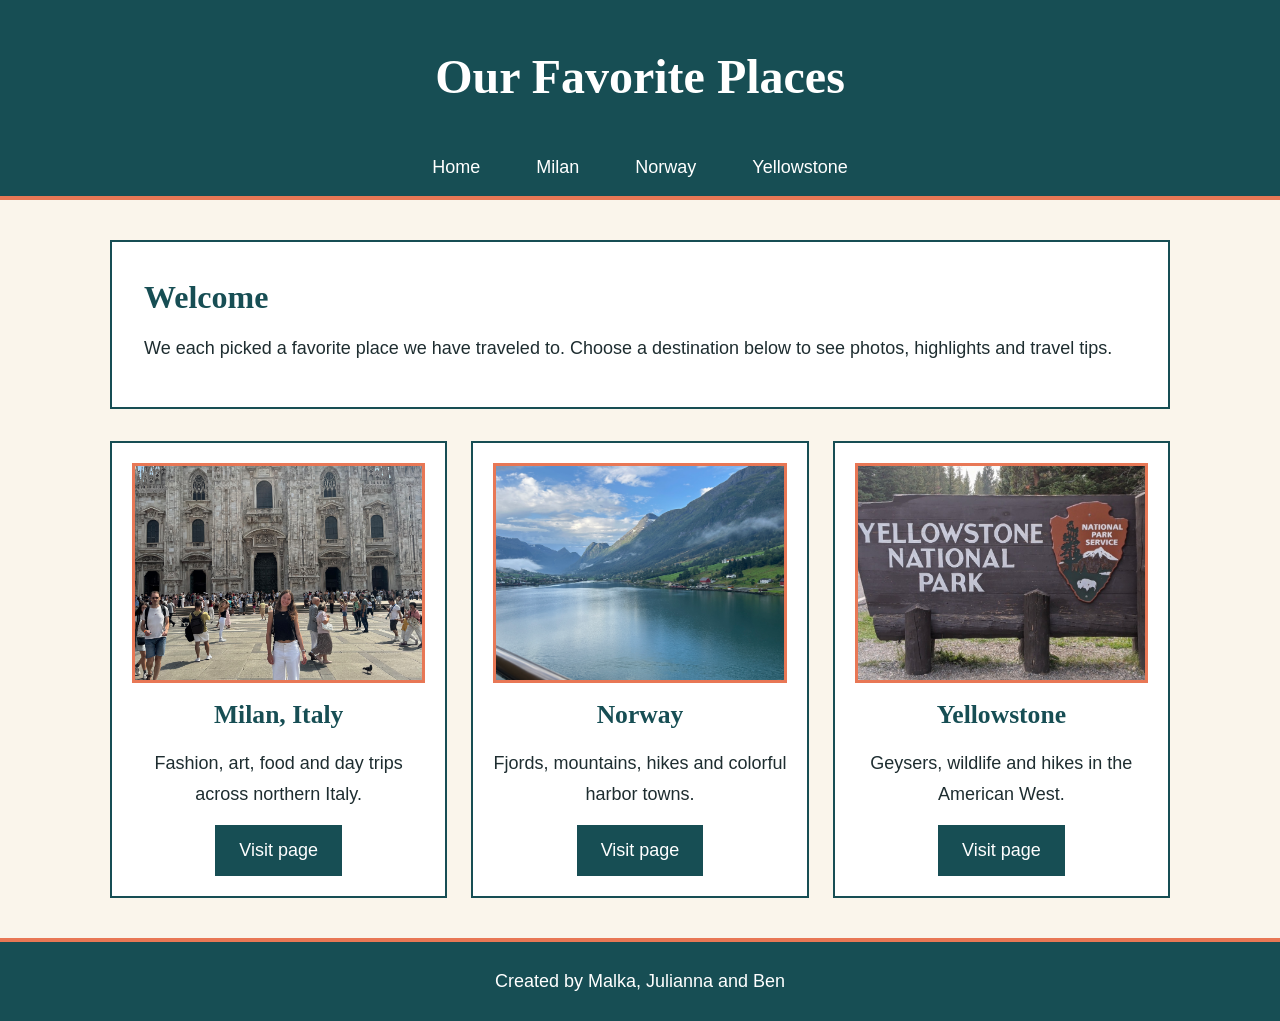
<file: index.html>
<!DOCTYPE html>
<html lang="en">
<head>
    <meta charset="UTF-8">
    <meta name="viewport" content="width=device-width, initial-scale=1.0">
    <title>Our Favorite Places</title>
    <link rel="stylesheet" href="style/home.css">
</head>
<body>
    <header>
        <h1>Our Favorite Places</h1>
        <nav>
            <a href="index.html">Home</a>
            <a href="malka.html">Milan</a>
            <a href="julie.html">Norway</a>
            <a href="ben.html">Yellowstone</a>
        </nav>
    </header>

    <main>
        <section class="intro">
            <h2>Welcome</h2>
            <p>
                We each picked a favorite place we have traveled to.
                Choose a destination below to see photos, highlights and travel tips.
            </p>
        </section>

        <section class="cards">
            <article class="card">
                <img src="images1/duomo.jpeg" alt="Duomo di Milano">
                <h3>Milan, Italy</h3>
                <p>Fashion, art, food and day trips across northern Italy.</p>
                <a href="malka.html">Visit page</a>
            </article>

            <article class="card">
                <img src="images3/IMG_0017.jpg" alt="Norway">
                <h3>Norway</h3>
                <p>Fjords, mountains, hikes and colorful harbor towns.</p>
                <a href="julianna.html">Visit page</a>
            </article>

            <article class="card">
                <img src="images2/IMG_6883.jpg" alt="Yellowstone National Park">
                <h3>Yellowstone</h3>
                <p>Geysers, wildlife and hikes in the American West.</p>
                <a href="ben.html">Visit page</a>
            </article>
        </section>
    </main>

    <footer>
        <p>Created by Malka, Julianna and Ben</p>
    </footer>
</body>
</html>
</file>
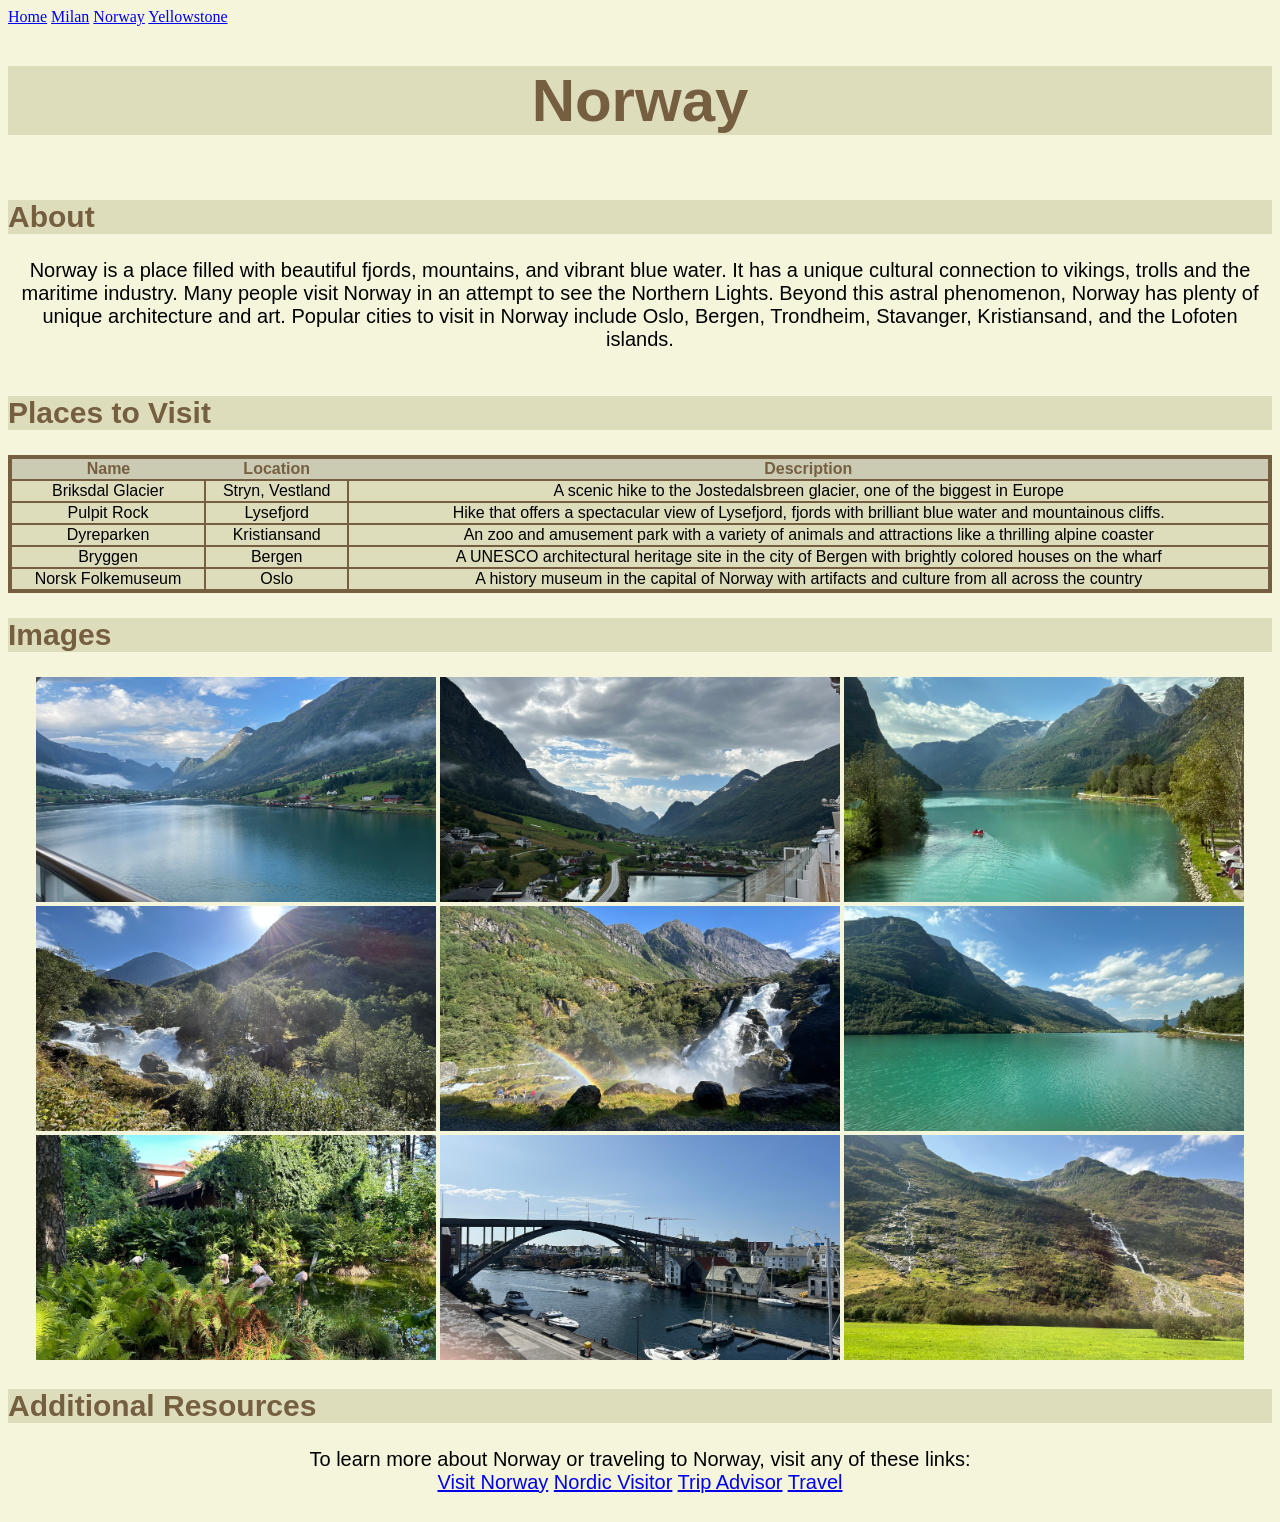
<file: julie.html>
<!DOCTYPE html>
<html lang="en">
<head>
    <meta charset="UTF-8">
    <meta name="viewport" content="width=device-width, initial-scale=1.0">
    <link rel="stylesheet" href="style/style2.css">
    <title>Norway</title>
</head>
<body>
    <nav>
            <a href="index.html">Home</a>
            <a href="malka.html">Milan</a>
            <a href="julie.html">Norway</a>
            <a href="ben.html">Yellowstone</a>
    </nav>

    <h1>Norway</h1>
    <div class="flexbox-container">
        <div id="box1" class="box-common">
            <h2>About</h2>
            <p>
                Norway is a place filled with beautiful fjords, mountains, and 
                vibrant blue water. It has a unique cultural connection to vikings, trolls
                and the maritime industry. Many people visit Norway in an attempt to see the
                Northern Lights. Beyond this astral phenomenon, Norway has plenty of unique
                architecture and art. Popular cities to visit in Norway include 
                Oslo, Bergen, Trondheim, Stavanger, Kristiansand, and the Lofoten islands. 
            </p>
        </div>
        <div id="box2" class="box-common">
            <h2>Places to Visit</h2>
            <table>
                <thead>
                    <tr>
                        <th>Name</th>
                        <th>Location</th>
                        <th>Description</th>
                    </tr>
                </thead>
                <tbody>
                    <tr>
                        <td>Briksdal Glacier</td>
                        <td>Stryn, Vestland</td>
                        <td>A scenic hike to the Jostedalsbreen glacier, one of the biggest in Europe</td>
                    </tr>
                    <tr>
                        <td>Pulpit Rock</td>
                        <td>Lysefjord</td>
                        <td>Hike that offers a spectacular view of Lysefjord, fjords with brilliant blue water and mountainous cliffs.</td>
                    </tr>
                    <tr>
                        <td>Dyreparken</td>
                        <td>Kristiansand</td>
                        <td>An zoo and amusement park with a variety of animals and attractions like a thrilling alpine coaster</td>
                    </tr>
                    <tr>
                        <td>Bryggen</td>
                        <td>Bergen</td>
                        <td>A UNESCO architectural heritage site in the city of Bergen with brightly colored houses on the wharf</td>
                    </tr>
                    <tr>
                        <td>Norsk Folkemuseum</td>
                        <td>Oslo</td>
                        <td>A history museum in the capital of Norway with artifacts and culture from all across the country</td>
                    </tr>
                </tbody>
            </table>
        </div>
        <div id="box3"  class="box-common">
            <h2>Images</h2>
                <img src="images3/IMG_0017.jpg" width = "400">
                <img src="images3/IMG_0028.jpg" width = "400">
                <img src="images3/IMG_0043.jpg" width = "400">
                <img src="images3/IMG_0118.jpg" width = "400">
                <img src="images3/IMG_0150.jpg" width = "400">
                <img src="images3/IMG_0309.jpg" width = "400">
                <img src="images3/IMG_0456.jpg" width = "400">
                <img src="images3/IMG_9880.jpg" width = "400">
                <img src="images3/IMG_0298.jpg" width = "400">
        </div>
        <div id = "box4" class="box-common">
            <h2>Additional Resources</h2>
            <p>
                To learn more about Norway or traveling to Norway,
                visit any of these links:
                <br>
                <a href = "https://www.visitnorway.com">Visit Norway</a>
                <a href = "https://www.nordicvisitor.com">Nordic Visitor</a>
                <a href = "https://www.tripadvisor.com">Trip Advisor</a>
                <a href = "https://travel.state.gov/en/international-travel/travel-advisories/norway.html">Travel</a>
            </p>
        </div>
    </div>
</body>
</html>
</file>
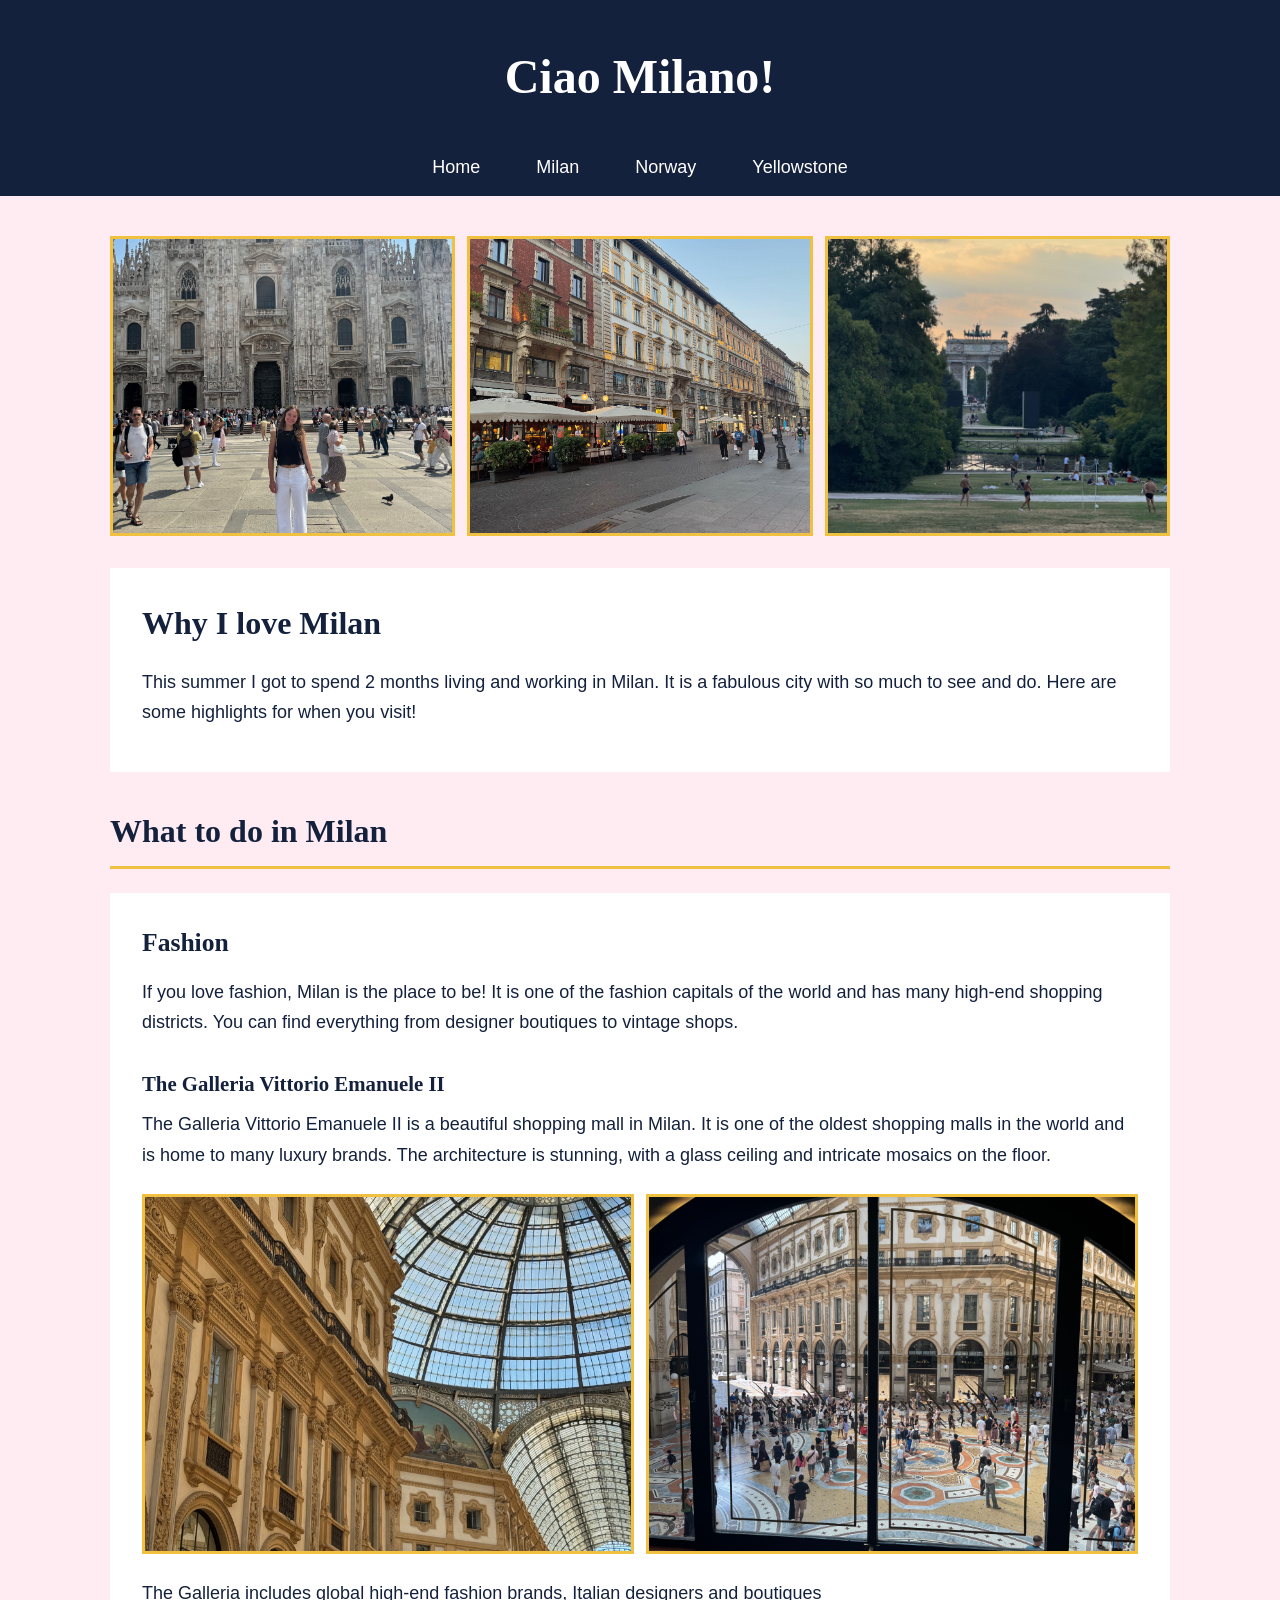
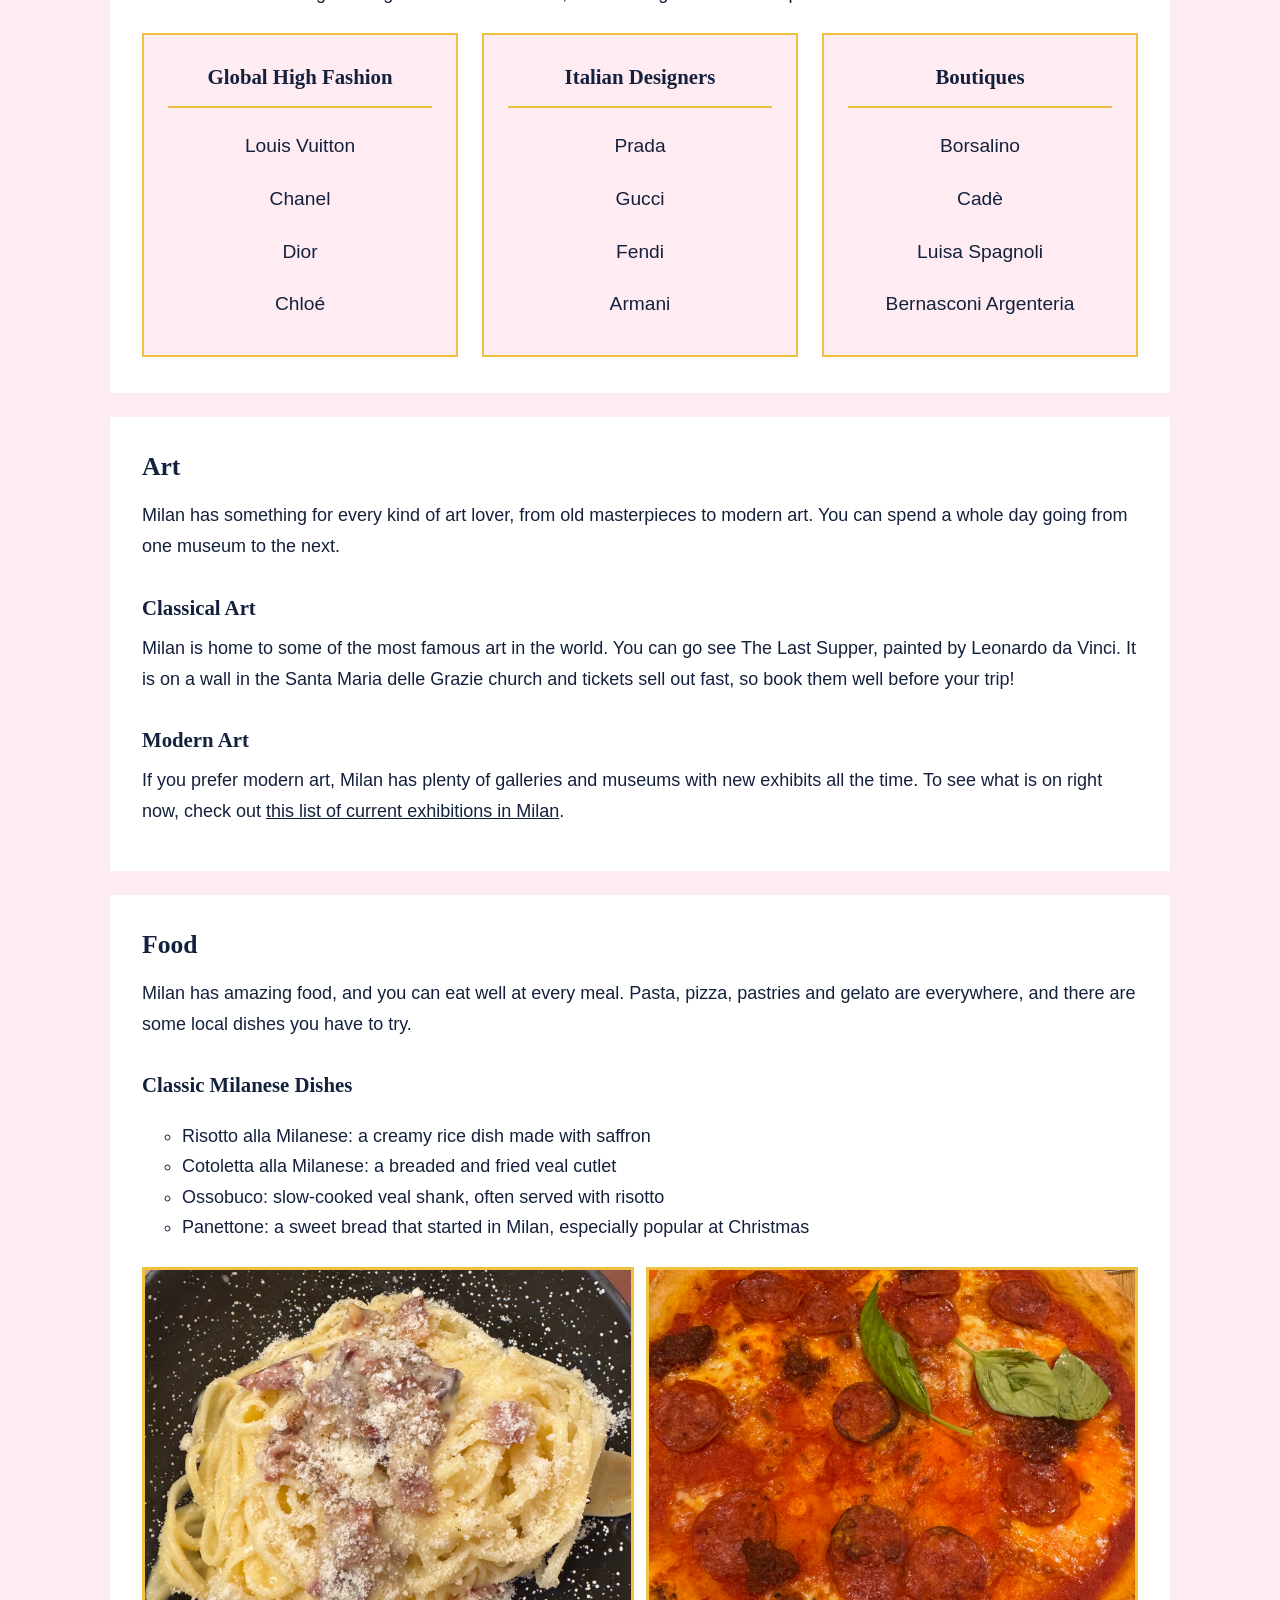
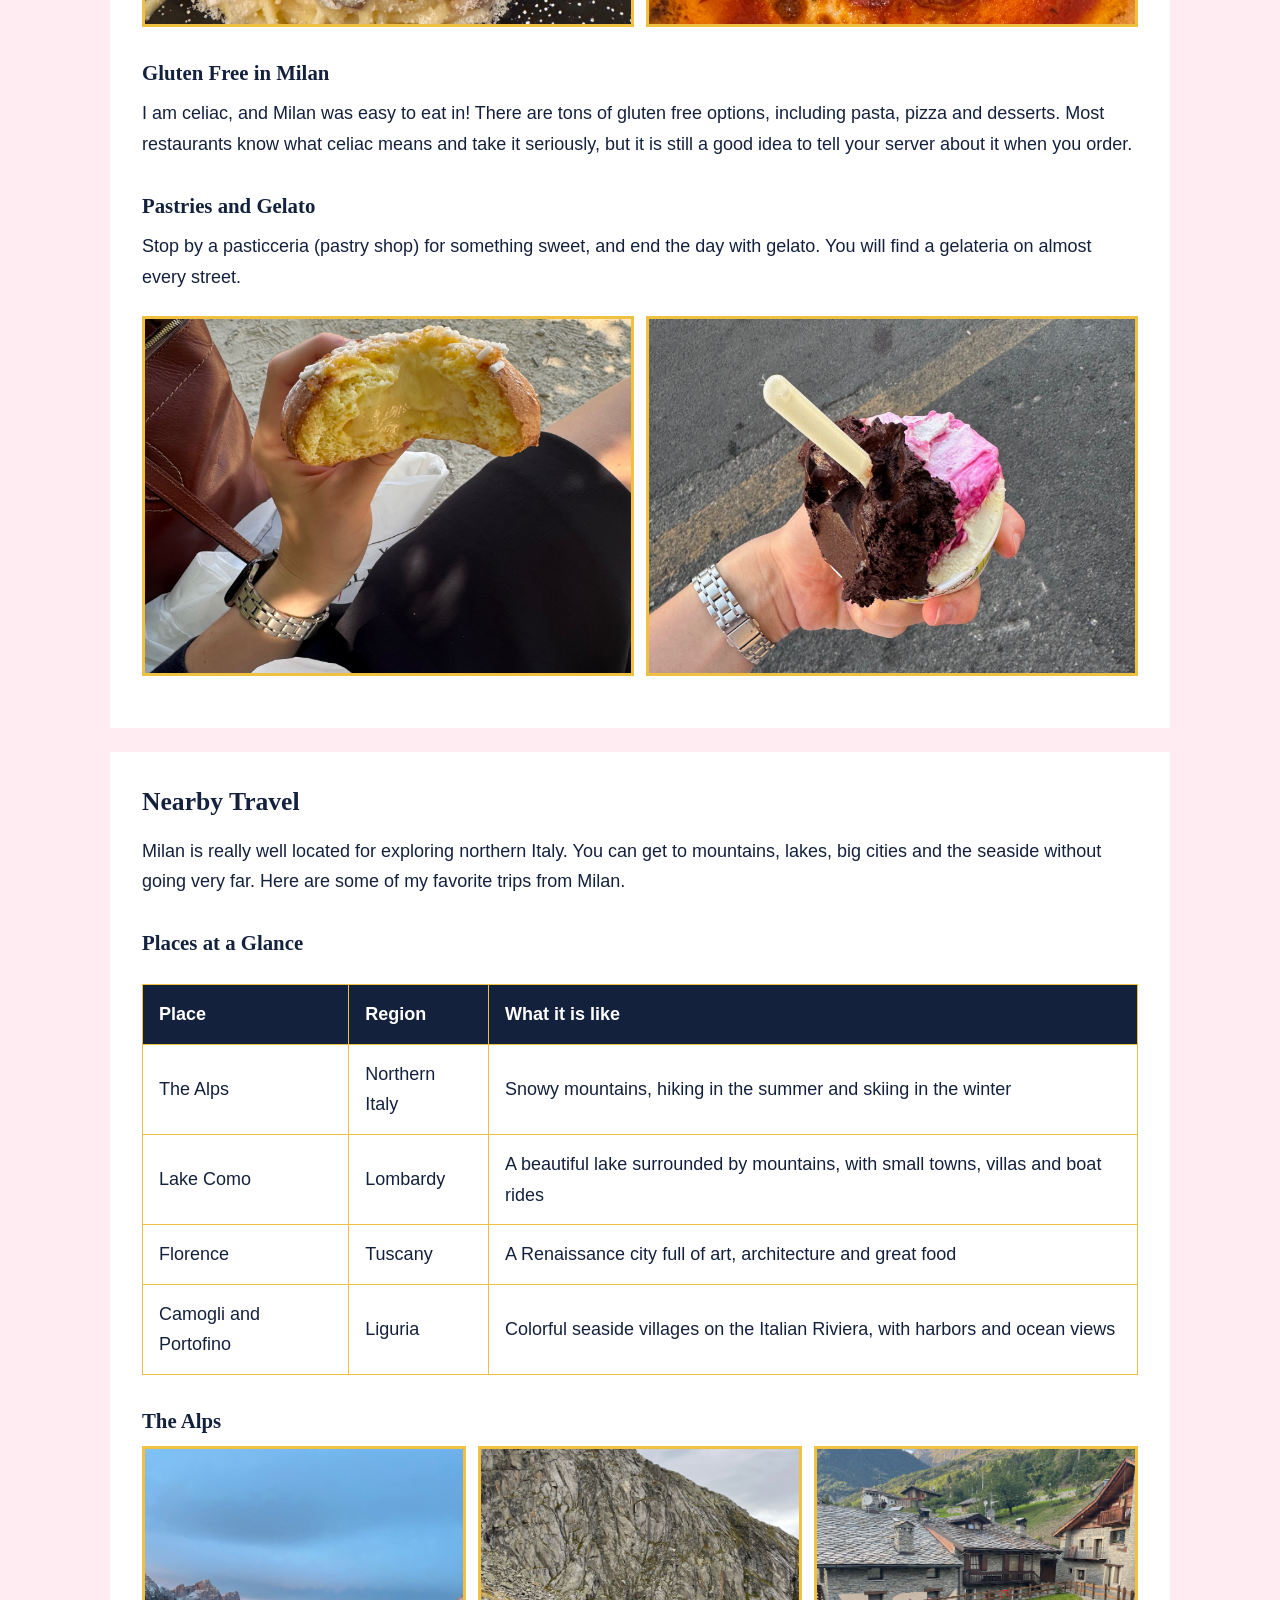
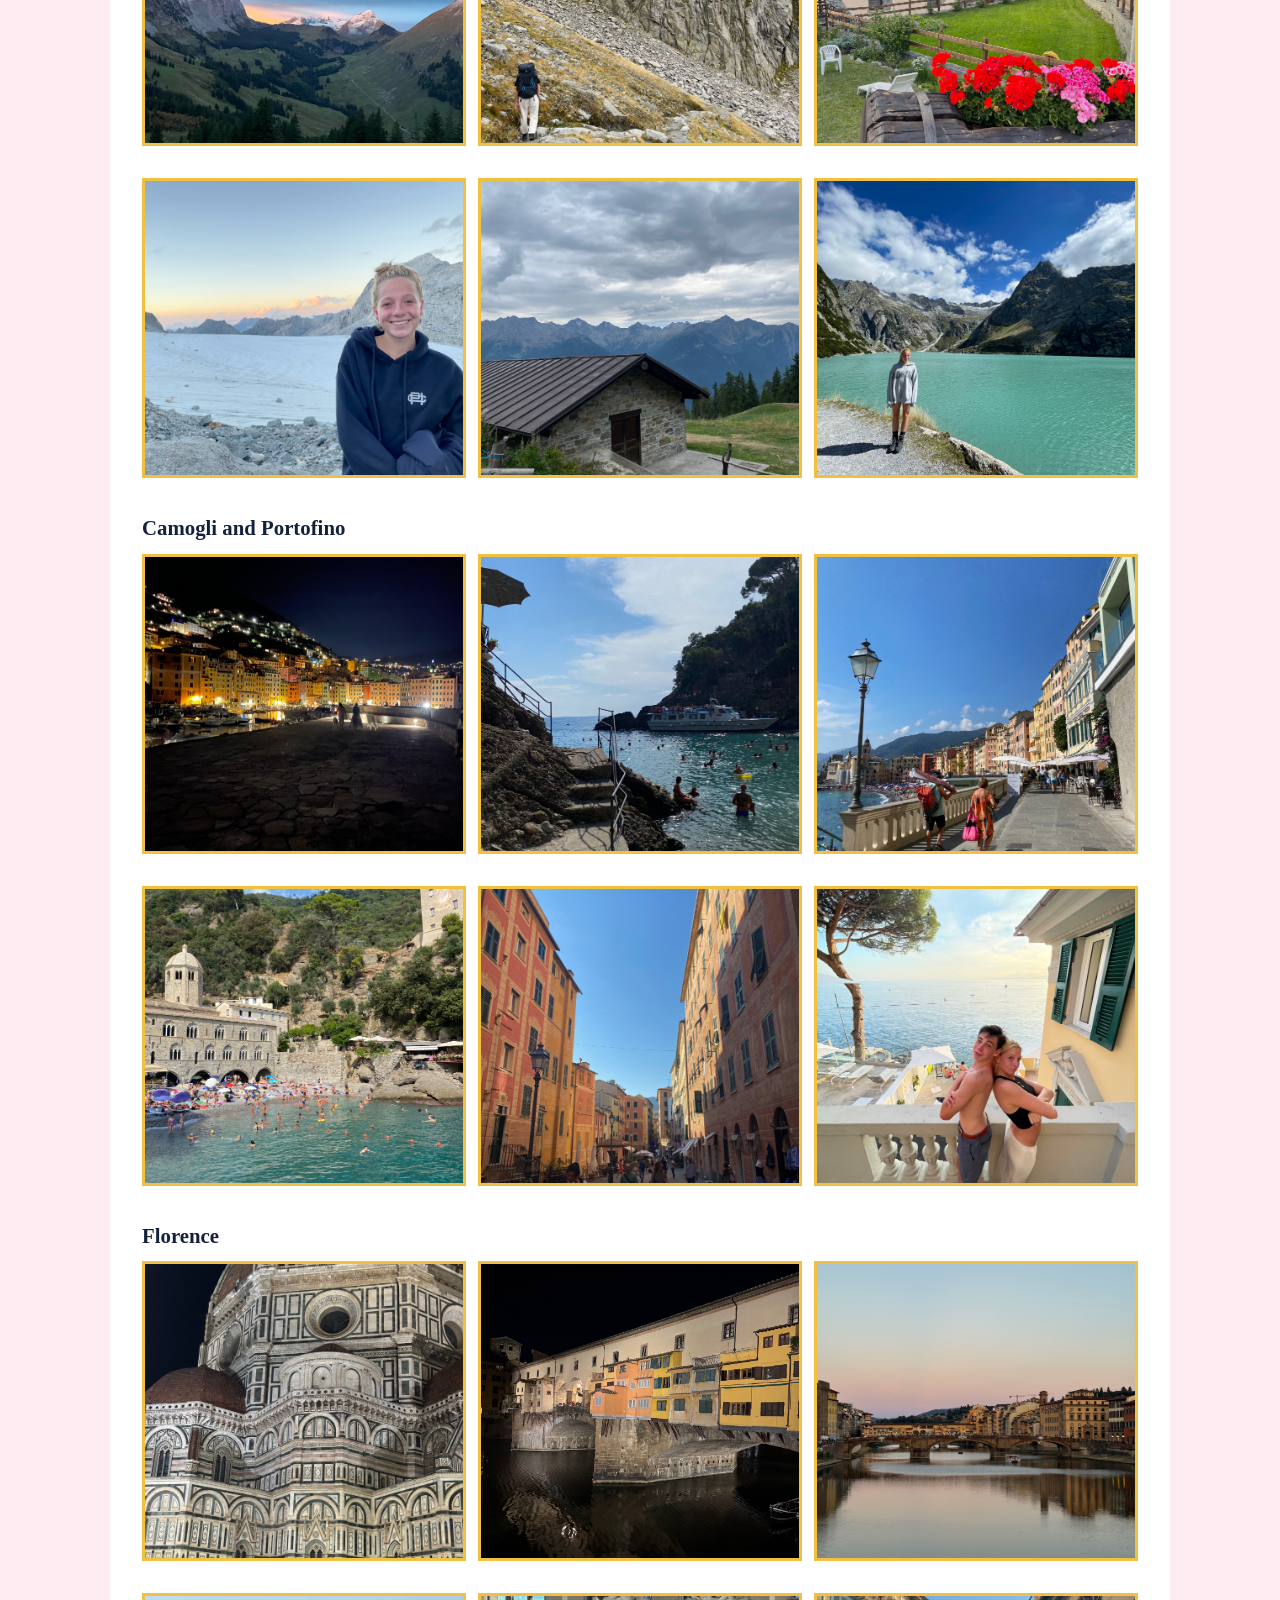
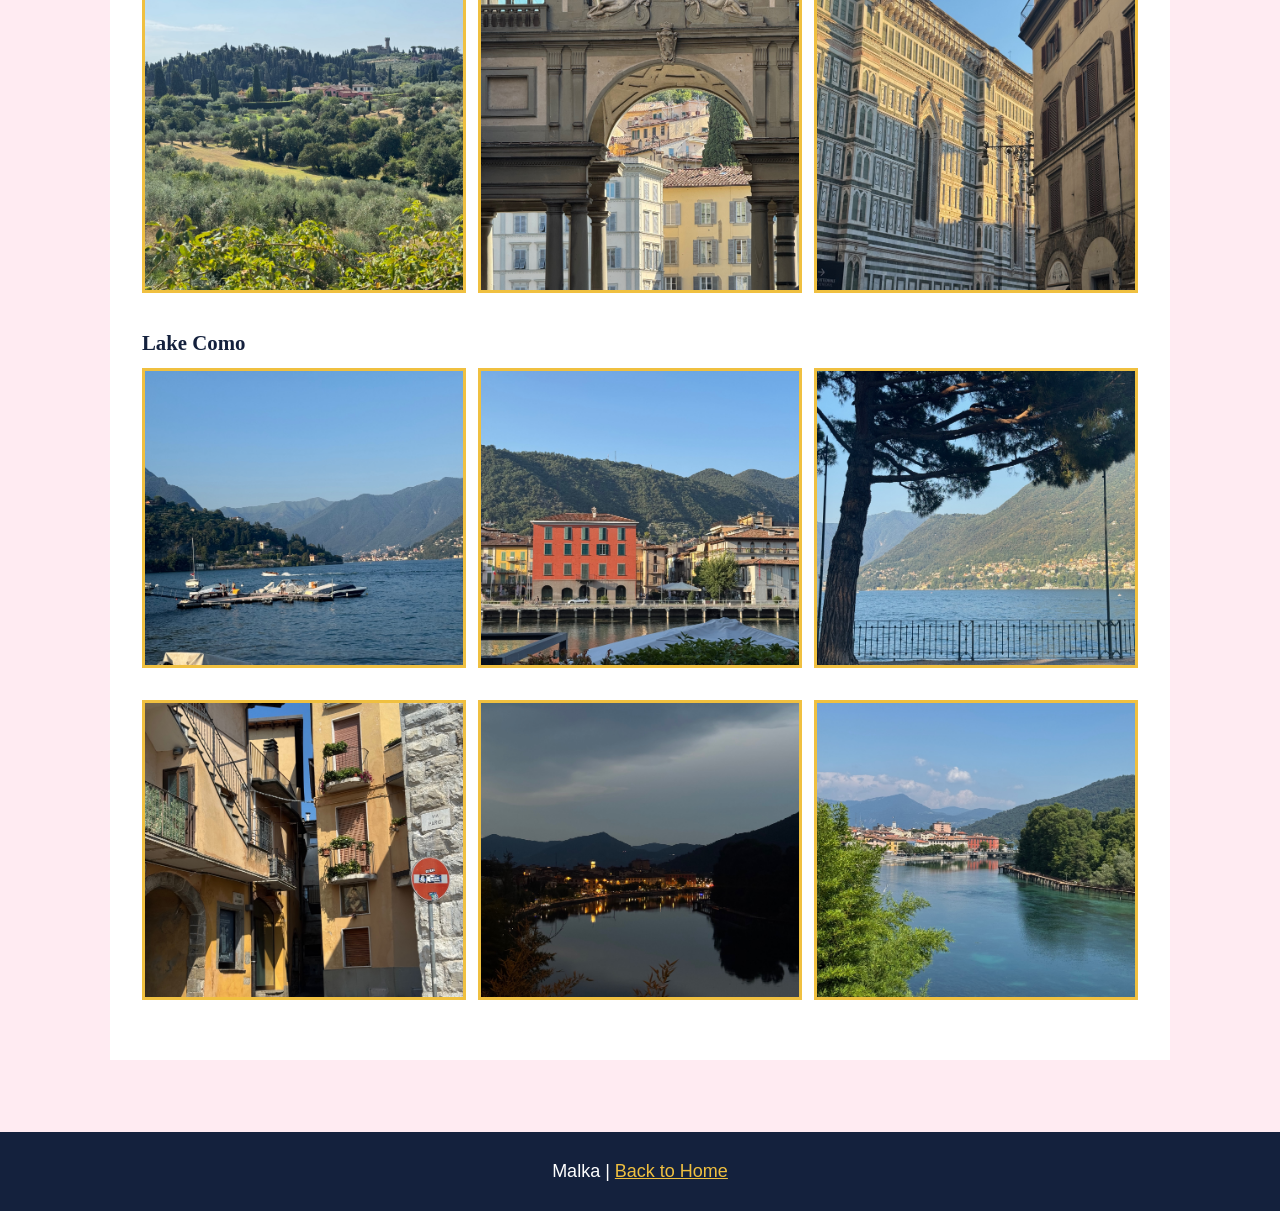
<file: malka.html>
<!DOCTYPE html>
<html lang="en">
<head>
    <meta charset="UTF-8">
    <meta name="viewport" content="width=device-width, initial-scale=1.0">
    <title>Ciao Milano | Malka</title>
    <link rel="stylesheet" href="style/style1.css">
</head>
<body>
    <header>
        <h1>Ciao Milano!</h1>
        <nav>
            <a href="index.html">Home</a>
            <a href="malka.html">Milan</a>
            <a href="julie.html">Norway</a>
            <a href="ben.html">Yellowstone</a>
        </nav>
    </header>

    <main>
        <div class="photo-row">
            <img src="images1/duomo.jpeg" alt="Duomo di Milano">
            <img src="images1/heading1.jpeg" alt="Main street in Milan">
            <img src="images1/heading2.jpeg" alt="Park in Milan">
        </div>
        <section class="why-milan">
            <h2>Why I love Milan</h2>
            <p>
                This summer I got to spend 2 months living and working in Milan. 
                It is a fabulous city with so much to see and do. 
                Here are some highlights for when you visit!
            </p>
        </section>

        <section class="things-to-do">
            <h2>What to do in Milan</h2>

            <article class="fashion">
                <h3>Fashion</h3>
                <p>
                    If you love fashion, Milan is the place to be!
                    It is one of the fashion capitals of the world and has many high-end shopping districts.
                    You can find everything from designer boutiques to vintage shops.
                </p>

                <h4>The Galleria Vittorio Emanuele II</h4>
                <p>
                    The Galleria Vittorio Emanuele II is a beautiful shopping mall in Milan.
                    It is one of the oldest shopping malls in the world and is home to many luxury brands.
                    The architecture is stunning, with a glass ceiling and intricate mosaics on the floor.
                </p>

                <div class="photo-row two">
                    <img src="images1/galleria1.jpeg" alt="Galleria Vittorio Emanuele II">
                    <img src="images1/galleria2.jpeg" alt="Galleria Vittorio Emanuele II ceiling and mosaic floor">
                </div>

                <p>The Galleria includes global high-end fashion brands, Italian designers and boutiques</p>

                <div class="brand-columns">

                    <div class="brand-column">
                        <h5>Global High Fashion</h5>
                        <ul>
                            <li>Louis Vuitton</li>
                            <li>Chanel</li>
                            <li>Dior</li>
                            <li>Chloé</li>
                        </ul>
                    </div>

                    <div class="brand-column">
                        <h5>Italian Designers</h5>
                        <ul>
                            <li>Prada</li>
                            <li>Gucci</li>
                            <li>Fendi</li>
                            <li>Armani</li>
                        </ul>
                    </div>

                    <div class="brand-column">
                        <h5>Boutiques</h5>
                        <ul>
                            <li>Borsalino</li>
                            <li>Cadè</li>
                            <li>Luisa Spagnoli</li>
                            <li>Bernasconi Argenteria</li>
                        </ul>
                    </div>

                </div>
            </article>

            <article class="art">
                <h3>Art</h3>
                <p>
                    Milan has something for every kind of art lover, from old masterpieces to modern art.
                    You can spend a whole day going from one museum to the next.
                </p>

                <h4>Classical Art</h4>
                <p>
                    Milan is home to some of the most famous art in the world.
                    You can go see The Last Supper, painted by Leonardo da Vinci.
                    It is on a wall in the Santa Maria delle Grazie church and tickets sell out fast,
                    so book them well before your trip!
                </p>

                <h4>Modern Art</h4>
                <p>
                    If you prefer modern art, Milan has plenty of galleries and museums with new exhibits all the time.
                    To see what is on right now, check out
                    <a href="https://myartguides.com/exhibitions/milan/">this list of current exhibitions in Milan</a>.
                </p>
            </article>

            <article class="food">
                <h3>Food</h3>
                <p>
                    Milan has amazing food, and you can eat well at every meal.
                    Pasta, pizza, pastries and gelato are everywhere, and there are some local dishes you have to try.
                </p>

                <h4>Classic Milanese Dishes</h4>
                <ul>
                    <li>Risotto alla Milanese: a creamy rice dish made with saffron</li>
                    <li>Cotoletta alla Milanese: a breaded and fried veal cutlet</li>
                    <li>Ossobuco: slow-cooked veal shank, often served with risotto</li>
                    <li>Panettone: a sweet bread that started in Milan, especially popular at Christmas</li>
                </ul>

                <div class="photo-row two">
                    <img src="images1/pasta.jpeg" alt="Plate of pasta in Milan">
                    <img src="images1/pizza.jpeg" alt="Pizza in Milan">
                </div>

                <h4>Gluten Free in Milan</h4>
                <p>
                    I am celiac, and Milan was easy to eat in!
                    There are tons of gluten free options, including pasta, pizza and desserts.
                    Most restaurants know what celiac means and take it seriously, but it is still a good idea
                    to tell your server about it when you order.
                </p>

                <h4>Pastries and Gelato</h4>
                <p>
                    Stop by a pasticceria (pastry shop) for something sweet, and end the day with gelato.
                    You will find a gelateria on almost every street.
                </p>

                <div class="photo-row two">
                    <img src="images1/pastery.jpeg" alt="Pastries at a pasticceria in Milan">
                    <img src="images1/gelato.jpeg" alt="Gelato in Milan">
                </div>
            </article>

            <article class="nearby">
                <h3>Nearby Travel</h3>
                <p>
                    Milan is really well located for exploring northern Italy.
                    You can get to mountains, lakes, big cities and the seaside without going very far.
                    Here are some of my favorite trips from Milan.
                </p>

                <h4>Places at a Glance</h4>
                <table>
                    <thead>
                        <tr>
                            <th>Place</th>
                            <th>Region</th>
                            <th>What it is like</th>
                        </tr>
                    </thead>
                    <tbody>
                        <tr>
                            <td>The Alps</td>
                            <td>Northern Italy</td>
                            <td>Snowy mountains, hiking in the summer and skiing in the winter</td>
                        </tr>
                        <tr>
                            <td>Lake Como</td>
                            <td>Lombardy</td>
                            <td>A beautiful lake surrounded by mountains, with small towns, villas and boat rides</td>
                        </tr>
                        <tr>
                            <td>Florence</td>
                            <td>Tuscany</td>
                            <td>A Renaissance city full of art, architecture and great food</td>
                        </tr>
                        <tr>
                            <td>Camogli and Portofino</td>
                            <td>Liguria</td>
                            <td>Colorful seaside villages on the Italian Riviera, with harbors and ocean views</td>
                        </tr>
                    </tbody>
                </table>

                <h4>The Alps</h4>
                <div class="photo-row">
                    <img src="images7/alps1.jpeg" alt="The Alps">
                    <img src="images7/alps2.jpeg" alt="The Alps">
                    <img src="images7/alps3.jpeg" alt="The Alps">
                </div>
                <div class="photo-row">
                    <img src="images7/alps4.jpeg" alt="The Alps">
                    <img src="images7/alps5.jpeg" alt="The Alps">
                    <img src="images7/alps6.jpeg" alt="The Alps">
                </div>

                <h4>Camogli and Portofino</h4>
                <div class="photo-row">
                    <img src="images6/camogli1.jpeg" alt="Camogli">
                    <img src="images6/camogli2.jpeg" alt="Camogli">
                    <img src="images6/camogli3.jpeg" alt="Camogli">
                </div>
                <div class="photo-row">
                    <img src="images6/camogli4.jpeg" alt="Camogli">
                    <img src="images6/camogli5.jpeg" alt="Camogli">
                    <img src="images6/camogli6.jpeg" alt="Camogli">
                </div>

                <h4>Florence</h4>
                <div class="photo-row">
                    <img src="images4/florence1.jpeg" alt="Florence">
                    <img src="images4/florence2.jpeg" alt="Florence">
                    <img src="images4/florence3.jpeg" alt="Florence">
                </div>
                <div class="photo-row">
                    <img src="images4/florence4.jpeg" alt="Florence">
                    <img src="images4/florence5.jpeg" alt="Florence">
                    <img src="images4/florence6.jpeg" alt="Florence">
                </div>

                <h4>Lake Como</h4>
                <div class="photo-row">
                    <img src="images5/como1.jpeg" alt="Lake Como">
                    <img src="images5/como2.jpeg" alt="Lake Como">
                    <img src="images5/como3.jpeg" alt="Lake Como">
                </div>
                <div class="photo-row">
                    <img src="images5/como4.jpeg" alt="Lake Como">
                    <img src="images5/como5.jpeg" alt="Lake Como">
                    <img src="images5/como6.jpeg" alt="Lake Como">
                </div>
            </article>
        </section>
    </main>

    <footer>
        <p>Malka | <a href="index.html">Back to Home</a></p>
    </footer>
</body>
</html>
</file>
<file: style/home.css>
* {
    box-sizing: border-box;
}

body {
    margin: 0;
    font-family: Verdana, Geneva, Tahoma, sans-serif;
    font-size: 18px;
    line-height: 1.7;
    color: rgb(30, 45, 48);
    background-color: rgb(250, 245, 235);
}

/*  Header and nav  */
header {
    background-color: rgb(23, 78, 84);
    color: white;
    text-align: center;
    padding: 36px 20px 0;
    border-bottom: 4px solid rgb(232, 119, 85);
}

h1 {
    font-family: Georgia, serif;
    font-size: 3rem;
    color: white;
    text-align: center;
    margin: 0 0 20px;
}

nav {
    display: flex;
    justify-content: center;
}

nav a {
    color: white;
    text-decoration: none;
    padding: 14px 28px;
}

nav a:hover {
    background-color: rgb(232, 119, 85);
    color: rgb(30, 45, 48);
}

/*  Main layout  */
main {
    max-width: 1100px;
    margin: 0 auto;
    padding: 40px 20px;
}

/*  Headings and text  */
h2 {
    font-family: Georgia, serif;
    font-size: 2rem;
    color: rgb(23, 78, 84);
    margin: 0 0 8px;
}

h3 {
    font-family: Georgia, serif;
    font-size: 1.6rem;
    color: rgb(23, 78, 84);
    margin: 0 0 12px;
}

p {
    margin: 0 0 16px;
}

/*  Welcome box  */
.intro {
    background-color: white;
    border: 2px solid rgb(23, 78, 84);
    padding: 28px 32px;
    margin-bottom: 32px;
}

/*  Cards  */
.cards {
    display: flex;
    gap: 24px;
}

.card {
    flex: 1;
    background-color: white;
    border: 2px solid rgb(23, 78, 84);
    padding: 20px;
    text-align: center;
}

.card img {
    width: 100%;
    height: 220px;
    object-fit: cover;
    border: 3px solid rgb(232, 119, 85);
}

.card a {
    display: inline-block;
    background-color: rgb(23, 78, 84);
    color: white;
    text-decoration: none;
    padding: 10px 24px;
}

.card a:hover {
    background-color: rgb(232, 119, 85);
    color: rgb(30, 45, 48);
}

/*  Footer  */
footer {
    background-color: rgb(23, 78, 84);
    color: white;
    text-align: center;
    padding: 24px 20px;
    border-top: 4px solid rgb(232, 119, 85);
}

footer p {
    margin: 0;
}

/*  Responsive (screens under 700px)  */
@media (max-width: 700px) {
    h1 {
        font-size: 2.2rem;
    }

    nav {
        flex-direction: column;
    }

    main {
        padding: 24px 14px;
    }

    .intro {
        padding: 20px;
    }

    .cards {
        flex-direction: column;
    }
}
</file>
<file: style/style2.css>
header{
    font-size: 15px;
    text-align: center;
    font-family: 'Gill Sans', 'Gill Sans MT', Calibri, 'Trebuchet MS', sans-serif;
}
body{
    background-color: beige;
}
h1{
    font-size: 60px;
    font-family:'Franklin Gothic Medium', 'Arial Narrow', Arial, sans-serif;
    background-color:rgb(221, 221, 188);
    text-align: center;
    color:rgb(118, 95, 65);
}
h2{
    font-size:30px;
    font-family:'Gill Sans', 'Gill Sans MT', Calibri, 'Trebuchet MS', sans-serif;
    color:rgb(118, 95, 65);
    background-color:rgb(221, 221, 188);
    text-align: left;
}
.flexbox-container{
    display:flex;
    flex-direction:column;
}
#box1{
    flex:25;
}
#box2{
    flex:50;
}
#box3{
    flex: 50;
    text-align: center;
}
#box4{
    flex:25;
}
.box-common{
    font-family: 'Gill Sans', 'Gill Sans MT', Calibri, 'Trebuchet MS', sans-serif;
    text-align:justify;
}
p{
    font-size: 20px;
    text-align: center;
    font-family: 'Gill Sans', 'Gill Sans MT', Calibri, 'Trebuchet MS', sans-serif;
}
table{
    text-align: center;
    border: 4px solid;
    border-color: rgb(118, 95, 65);
    background-color: rgb(221, 221, 188);
    border-collapse: collapse;
    width: 100%;
}
thead{
    background-color:rgb(203, 203, 180);
    color:rgb(118, 95, 65);
}
td{
    border: 2px solid;
    border-color: rgb(118, 95, 65);
}
</file>
<file: style/style1.css>
* {
    box-sizing: border-box;
}
body {
    margin: 0;
    font-family: Verdana, Geneva, Tahoma, sans-serif;
    font-size: 18px;
    line-height: 1.7;
    color: rgb(20, 33, 61);
    background-color: rgb(255, 235, 242);
}

/*  Header and nav  */
header {
    background-color: rgb(20, 33, 61);
    color: white;
    text-align: center;
    padding: 36px 20px 0;
}

h1 {
    font-family: Georgia, serif;
    font-size: 3rem;
    color: white;
    text-align: center;
    margin: 0 0 20px;
}

nav {
    display: flex;
    justify-content: center;
}

nav a {
    color: white;
    text-decoration: none;
    padding: 14px 28px;
}

nav a:hover {
    background-color: rgb(240, 192, 64);
    color: rgb(20, 33, 61);
}

/*  Main layout  */
main {
    max-width: 1100px;
    margin: 0 auto;
    padding: 40px 20px;
}

/*  Headings and text  */
h2 {
    font-family: Georgia, serif;
    font-size: 2rem;
    color: rgb(20, 33, 61);
    margin: 0 0 16px;
    padding-bottom: 8px;
    border-bottom: 3px solid rgb(240, 192, 64);
}

h3 {
    font-family: Georgia, serif;
    font-size: 1.6rem;
    color: rgb(20, 33, 61);
    margin: 0 0 12px;
}

h4 {
    font-family: Georgia, serif;
    font-size: 1.3rem;
    color: rgb(20, 33, 61);
    margin: 28px 0 8px;
}

h5 {
    font-family: Georgia, serif;
    font-size: 1.3rem;
    color: rgb(20, 33, 61);
    text-align: center;
    margin: 0 0 12px;
    padding-bottom: 12px;
    border-bottom: 2px solid rgb(240, 192, 64);
}

p {
    margin: 0 0 16px;
}

a {
    color: rgb(20, 33, 61);
}

/*  Sections  */
section {
    margin-bottom: 32px;
}

.why-milan {
    background-color: white;
    padding: 28px 32px;
}

.why-milan h2 {
    border-bottom: none;
    margin-bottom: 8px;
}

article {
    background-color: white;
    padding: 28px 32px;
    margin: 24px 0;
}

/*  Photos */
.photo-row {
    display: flex;
    gap: 12px;
    margin: 0 0 32px;
}

.photo-row img {
    flex: 1 1 0;
    min-width: 0;
    width: 100%;
    height: 300px;
    object-fit: cover;
    border: 3px solid rgb(240, 192, 64);
}

.photo-row.two {
    margin: 24px 0;
}

.photo-row.two img {
    height: 360px;
}

/*  Lists  */
ul {
    list-style-type: circle;
}

/*  Brand columns  */
.brand-columns {
    display: flex;
    justify-content: center;
    gap: 24px;
    margin: 24px 0 8px;
}

.brand-column {
    flex: 1;
    padding: 24px;
    background-color: rgb(255, 235, 242);
    border: 2px solid rgb(240, 192, 64);
}

.brand-column ul {
    list-style-type: none;
    padding: 0;
    margin: 0;
}

.brand-column li {
    font-size: 1.2rem;
    text-align: center;
    padding: 10px 0;
}
/*  Table  */
table {
    width: 100%;
    border-collapse: collapse;
    margin: 24px 0;
}

th, td {
    border: 1px solid rgb(240, 192, 64);
    padding: 14px 16px;
    text-align: left;
}

th {
    background-color: rgb(20, 33, 61);
    color: white;
}

/*  Footer  */
footer {
    background-color: rgb(20, 33, 61);
    color: white;
    text-align: center;
    padding: 24px 20px;
}

footer p {
    margin: 0;
}

footer a {
    color: rgb(240, 192, 64);
}

/*  Responsive  */
@media (max-width: 700px) {
    h1 {
        font-size: 2.2rem;
    }

    nav {
        flex-direction: column;
    }

    main {
        padding: 24px 14px;
    }

    .why-milan,
    article {
        padding: 20px;
    }

    .brand-columns {
        flex-direction: column;
    }

    .photo-row {
        gap: 6px;
    }

    .photo-row img {
        height: 140px;
    }

    .photo-row.two img {
        height: 180px;
    }
}
</file>
